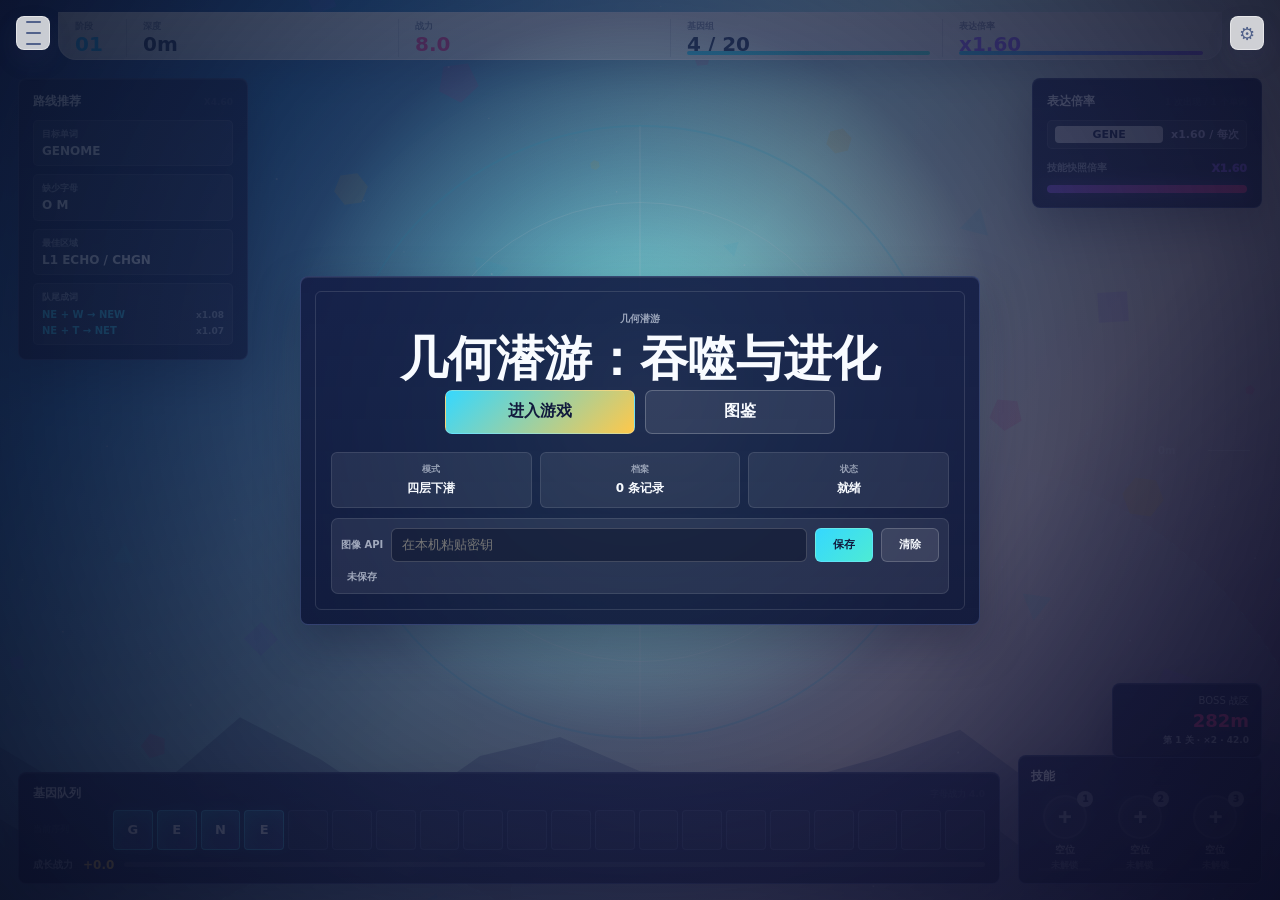
<file: index.html>
<!doctype html>
<html lang="zh-CN">
<head>
  <meta charset="utf-8">
  <meta name="viewport" content="width=device-width, initial-scale=1">
  <title>几何潜游：吞噬与进化</title>
  <link rel="stylesheet" href="styles.css?v=20260726-5">
</head>
<body>
  <main class="game-shell">
    <canvas id="gameCanvas" aria-label="Geometric Dive game canvas"></canvas>

    <button class="hud corner-button menu-button" type="button" aria-label="Menu">
      <span></span><span></span><span></span>
    </button>
    <button class="hud corner-button settings-button" type="button" aria-label="Settings" title="Settings">⚙</button>

    <section class="start-screen show" id="startScreen" aria-label="Start menu">
      <div class="start-card">
        <small data-i18n="brandShort" data-i18n-en="Geometric Dive">几何潜游</small>
        <h1 data-i18n="gameTitle" data-i18n-en="Geometric Dive: Consume & Evolve">几何潜游：吞噬与进化</h1>
        <div class="start-actions" aria-label="Main actions">
          <button class="start-action primary" id="enterGameButton" type="button" data-i18n="enterGame" data-i18n-en="Enter Game">Enter Game</button>
          <button class="start-action secondary" id="openGalleryButton" type="button" data-i18n="gallery" data-i18n-en="Gallery">Gallery</button>
        </div>
        <div class="start-readout" aria-label="Run frame">
          <span><b data-i18n="mode" data-i18n-en="Mode">Mode</b><strong data-i18n="fourGates" data-i18n-en="Four Gates">Four Gates</strong></span>
          <span><b data-i18n="archive" data-i18n-en="Archive">Archive</b><strong id="galleryCount">0 Records</strong></span>
          <span><b data-i18n="status" data-i18n-en="Status">Status</b><strong data-i18n="ready" data-i18n-en="Ready">Ready</strong></span>
        </div>
        <div class="image-key-panel" aria-label="Image API settings">
          <label for="imageKeyInput" data-i18n="imageApi" data-i18n-en="Image API">图像 API</label>
          <input id="imageKeyInput" type="password" autocomplete="off" placeholder="Paste key locally">
          <button id="saveImageKeyButton" type="button" data-i18n="save" data-i18n-en="Save">保存</button>
          <button id="clearImageKeyButton" type="button" data-i18n="clear" data-i18n-en="Clear">清除</button>
          <span id="imageKeyStatus" data-i18n="notSaved" data-i18n-en="not saved">未保存</span>
        </div>
      </div>
    </section>

    <section class="hud hud-top" aria-label="Run status">
      <div class="stage-badge">
        <span data-i18n="stage" data-i18n-en="Stage">Stage</span>
        <strong id="stageValue">01</strong>
      </div>
      <div class="metric metric-depth">
        <span data-i18n="depth" data-i18n-en="Depth">Depth</span>
        <strong id="depthValue">0m</strong>
      </div>
      <div class="metric metric-power">
        <span data-i18n="power" data-i18n-en="Power">Power</span>
        <strong id="combatValue">1.0</strong>
      </div>
      <div class="metric metric-genome">
        <span data-i18n="genome" data-i18n-en="Genome">Genome</span>
        <strong id="capacityValue">0 / 20</strong>
      </div>
      <div class="metric metric-expression accent">
        <span data-i18n="expression" data-i18n-en="Expression">Expression</span>
        <strong id="multiplierValue">x1.00</strong>
      </div>
    </section>

    <section class="hud word-panel" aria-label="Expression panel">
      <div class="panel-title">
        <span data-i18n="expression" data-i18n-en="Expression">Expression</span>
        <small id="wordSummary">none yet</small>
      </div>
      <div id="wordList" class="word-list"></div>
      <div class="expression-footer">
        <span data-i18n="skillSnapshotMultiplier" data-i18n-en="Skill snapshot multiplier">技能快照倍率</span>
        <strong id="settledMultiplier">x1.00</strong>
        <i></i>
      </div>
    </section>

    <section class="hud recommendation-panel" aria-label="Recommendation panel">
      <div class="panel-title">
        <span data-i18n="recommendation" data-i18n-en="Recommendation">Recommendation</span>
        <small id="recommendationSummary">route hint</small>
      </div>
      <div class="recommendation-list">
        <div><span data-i18n="targetWord" data-i18n-en="Target word">Target word</span><strong id="targetWord">none</strong></div>
        <div><span data-i18n="missingLetters" data-i18n-en="Missing letters">Missing letters</span><strong id="missingLetters">-</strong></div>
        <div><span data-i18n="bestRegion" data-i18n-en="Best region">Best region</span><strong id="bestRegion">scan nearby zones</strong></div>
        <div class="tail-row">
          <span data-i18n="tailWords" data-i18n-en="Tail completions">队尾成词</span>
          <ul id="tailSuggestions" class="tail-suggestions" aria-live="polite">
            <li class="tail-empty" data-i18n="noTailWords" data-i18n-en="No tail completions">暂无可成词</li>
          </ul>
        </div>
      </div>
    </section>

    <section class="hud genome-panel" aria-label="Genome queue">
      <div class="panel-title genome-title">
        <span data-i18n="genomeQueue" data-i18n-en="Genome Queue">Genome Queue</span>
        <small id="letterHint">scan, choose, descend</small>
      </div>
      <div class="queue-row">
        <span class="queue-label" data-i18n="incoming" data-i18n-en="Incoming">Incoming</span>
        <div id="genomeSlots" class="genome-slots"></div>
      </div>
      <div class="queue-outgoing" id="outgoingRow" hidden aria-live="polite">
        <span class="queue-label" data-i18n="outgoing" data-i18n-en="Next displaced">满队列挤出</span>
        <strong id="outgoingLetters">-</strong>
        <small id="outgoingHint" data-i18n="outgoingHint" data-i18n-en="The next letter starts removing unlocked factors from the left.">下一字母进入时，从左侧未锁定字母开始挤出</small>
      </div>
      <div class="growth-readout"><span data-i18n="growthPower" data-i18n-en="Growth power">Growth power</span><strong id="growthValue">+0.0</strong><i><b id="growthMeter"></b></i></div>
    </section>

    <section class="hud ability-panel" aria-label="Abilities">
      <div class="panel-title ability-title"><span data-i18n="skills" data-i18n-en="Skills">Skills</span></div>
      <button class="ability empty" id="skillSlot1" type="button" data-slot="0">
        <span class="slot-key">1</span><span class="icon">+</span>
        <span class="label">Empty</span>
        <span class="cooldown">locked</span>
        <span class="meter"><i></i></span>
      </button>
      <button class="ability empty" id="skillSlot2" type="button" data-slot="1">
        <span class="slot-key">2</span><span class="icon">+</span>
        <span class="label">Empty</span>
        <span class="cooldown">locked</span>
        <span class="meter"><i></i></span>
      </button>
      <button class="ability empty" id="skillSlot3" type="button" data-slot="2">
        <span class="slot-key">3</span><span class="icon">+</span>
        <span class="label">Empty</span>
        <span class="cooldown">locked</span>
        <span class="meter"><i></i></span>
      </button>
    </section>

    <section class="hud boss-panel" id="bossPanel" aria-label="Boss alert">
      <span data-i18n="bossCurrent" data-i18n-en="Boss Current">Boss Current</span>
      <strong id="bossStatus">300m</strong>
      <small id="bossRequirement">第 1 关 · ×2 · 42</small>
    </section>

    <section class="toast-stack" id="toastStack" aria-live="polite"></section>
    <div class="power-surge" id="powerSurge" aria-live="polite"><strong id="powerSurgeDelta"></strong><span id="powerSurgeTotal"></span></div>

    <section class="evolution-modal" id="evolutionModal" aria-label="Evolution result" aria-hidden="true">
      <div class="evolution-card">
        <small data-i18n="evolutionCurrent" data-i18n-en="Evolution Result">Evolution Result</small>
        <h1 id="evolutionTitle" data-i18n="genomeExpandedDefault" data-i18n-en="Genome Expanded">Genome Expanded</h1>
        <p id="evolutionBody" data-i18n="newLettersEntered" data-i18n-en="New letters entered the current genome.">New letters entered the current genome.</p>
        <div class="reward-row" id="rewardRow"></div>
        <section class="skill-backpack" id="skillBackpack" aria-label="Skill backpack" aria-hidden="true">
          <header><strong data-i18n="skillBackpack" data-i18n-en="Skill Backpack">Skill Backpack</strong><span data-i18n="selectThree" data-i18n-en="Select up to three skills">Select up to three skills</span></header>
          <div class="equipped-slots" id="equippedSlots"></div>
          <div class="skill-synergies" id="skillSynergies" aria-live="polite"></div>
          <section class="skill-effect-summary" id="skillEffectSummary" aria-live="polite" aria-hidden="true">
            <div class="skill-effect-header"><strong id="skillEffectTitle">Current effects</strong><span id="skillEffectCount"></span></div>
            <div class="skill-effect-list" id="skillEffectList"></div>
          </section>
          <div class="skill-inventory" id="skillInventory"></div>
        </section>
        <div class="clear-image-panel" id="clearImagePanel" aria-live="polite">
          <div class="clear-image-preview" id="clearImagePreview"></div>
          <div class="clear-image-copy">
            <strong id="clearImageStatus" data-i18n="finalImageIdle" data-i18n-en="Final image idle">Final image idle</strong>
            <span id="clearImageDetail" data-i18n="waitingForClearData" data-i18n-en="Waiting for clear data.">Waiting for clear data.</span>
          </div>
        </div>
        <button id="continueButton" type="button" data-i18n="diveOn" data-i18n-en="Dive On">Dive On</button>
      </div>
    </section>

    <section class="gallery-modal" id="galleryModal" aria-label="Run gallery" aria-hidden="true">
      <div class="gallery-card">
        <header class="gallery-header">
          <div>
            <small data-i18n="runArchive" data-i18n-en="Run Archive">Run Archive</small>
            <h2 data-i18n="galleryTitle" data-i18n-en="Gallery">Gallery</h2>
          </div>
          <button class="gallery-close" id="closeGalleryButton" type="button" aria-label="Close gallery">x</button>
        </header>
        <div class="gallery-grid" id="galleryGrid"></div>
      </div>
    </section>

    <section class="settings-modal" id="settingsModal" aria-label="Settings" aria-hidden="true">
      <div class="settings-card">
        <header class="settings-header">
          <div><small data-i18n="brandShort" data-i18n-en="Geometric Dive">几何潜游</small><h2 data-i18n="settings" data-i18n-en="Settings">Settings</h2><p data-i18n="settingsSub" data-i18n-en="Changes apply immediately">Changes apply immediately</p></div>
          <button class="settings-close" id="closeSettingsButton" type="button" aria-label="Close">×</button>
        </header>
        <div class="settings-layout">
          <section class="settings-group"><h3 data-i18n="language" data-i18n-en="Language">Language</h3>
            <label class="setting-row"><span data-i18n="language" data-i18n-en="Language">Language</span><select id="languageSetting"><option value="zh-CN">简体中文</option><option value="en">English</option></select></label>
          </section>
          <section class="settings-group"><h3 data-i18n="audio" data-i18n-en="Audio">Audio</h3>
            <label class="setting-row range-row"><span data-i18n="masterVolume" data-i18n-en="Master volume">Master volume</span><input id="masterVolume" type="range" min="0" max="1" step="0.01"><output></output></label>
            <label class="setting-row range-row"><span data-i18n="musicVolume" data-i18n-en="Music volume">Music volume</span><input id="musicVolume" type="range" min="0" max="1" step="0.01"><output></output></label>
            <label class="setting-row range-row"><span data-i18n="sfxVolume" data-i18n-en="Sound effects">Sound effects</span><input id="sfxVolume" type="range" min="0" max="1" step="0.01"><output></output></label>
            <label class="setting-row toggle-row"><span data-i18n="mute" data-i18n-en="Mute all">Mute all</span><input id="muteSetting" type="checkbox"><i></i></label>
            <label class="setting-row toggle-row"><span data-i18n="muteBackground" data-i18n-en="Mute when unfocused">Mute when unfocused</span><input id="backgroundMuteSetting" type="checkbox"><i></i></label>
          </section>
          <section class="settings-group"><h3 data-i18n="visuals" data-i18n-en="Visuals & accessibility">Visuals & accessibility</h3>
            <label class="setting-row"><span data-i18n="screenShake" data-i18n-en="Screen shake">Screen shake</span><select id="shakeSetting"><option value="off" data-i18n="off" data-i18n-en="Off">Off</option><option value="low" data-i18n="low" data-i18n-en="Low">Low</option><option value="standard" data-i18n="standard" data-i18n-en="Standard">Standard</option></select></label>
            <label class="setting-row"><span data-i18n="flash" data-i18n-en="Flash intensity">Flash intensity</span><select id="flashSetting"><option value="off" data-i18n="off" data-i18n-en="Off">Off</option><option value="soft" data-i18n="soft" data-i18n-en="Soft">Soft</option><option value="standard" data-i18n="standard" data-i18n-en="Standard">Standard</option></select></label>
            <label class="setting-row"><span data-i18n="combatText" data-i18n-en="Combat text">Combat text</span><select id="combatTextSetting"><option value="full" data-i18n="full" data-i18n-en="Full">Full</option><option value="compact" data-i18n="compact" data-i18n-en="Compact">Compact</option><option value="off" data-i18n="off" data-i18n-en="Off">Off</option></select></label>
            <label class="setting-row"><span data-i18n="quality" data-i18n-en="Graphics quality">Graphics quality</span><select id="qualitySetting"><option value="performance" data-i18n="performance" data-i18n-en="Performance">Performance</option><option value="standard" data-i18n="standard" data-i18n-en="Standard">Standard</option><option value="high" data-i18n="high" data-i18n-en="High">High</option></select></label>
          </section>
          <section class="settings-group"><h3 data-i18n="controls" data-i18n-en="Controls">Controls</h3><div class="control-grid"><span><kbd>WASD</kbd><b data-i18n="move" data-i18n-en="Move">Move</b></span><span><kbd>Mouse</kbd><b data-i18n="aim" data-i18n-en="Aim">Aim</b></span><span><kbd>1 2 3</kbd><b data-i18n="useSkills" data-i18n-en="Use skills">Use skills</b></span><span><kbd>Esc</kbd><b data-i18n="openSettings" data-i18n-en="Open settings">Open settings</b></span></div></section>
        </div>
        <footer class="settings-footer"><button id="fullscreenButton" type="button" data-i18n="enterFullscreen" data-i18n-en="Enter fullscreen">Enter fullscreen</button><a class="tuning-link" href="tuning.html" target="_blank" data-i18n="balanceLab" data-i18n-en="Open balance lab">打开数值调试</a><button id="resetSettingsButton" type="button" data-i18n="reset" data-i18n-en="Reset defaults">恢复默认设置</button></footer>
      </div>
    </section>
  </main>

  <script src="src/core/config.js?v=20260726-3"></script>
  <script src="src/core/utils.js?v=20260726-3"></script>
  <script src="src/systems/settings.js?v=20260726-3"></script>
  <script src="src/systems/i18n.js?v=20260726-3"></script>
  <script src="src/systems/audio.js?v=20260726-3"></script>
  <script src="src/data/common-words.js?v=20260726-3"></script>
  <script src="src/data/skill-word-map.js?v=20260726-3"></script>
  <script src="src/data/skill-effect-traits.js?v=20260726-5"></script>
  <script src="src/core/state.js?v=20260726-5"></script>
  <script src="src/systems/words.js?v=20260726-5"></script>
  <script src="src/systems/input.js?v=20260726-3"></script>
  <script src="src/systems/map.js?v=20260726-3"></script>
  <script src="src/systems/recommendations.js?v=20260726-3"></script>
  <script src="src/systems/enemies.js?v=20260726-5"></script>
  <script src="src/systems/genome.js?v=20260726-3"></script>
  <script src="src/systems/combat.js?v=20260726-5"></script>
  <script src="src/systems/images.js?v=20260726-3"></script>
  <script src="src/skills/scan.js?v=20260726-5"></script>
  <script src="src/skills/dash.js?v=20260726-5"></script>
  <script src="src/skills/shot.js?v=20260726-5"></script>
  <script src="src/skills/nova.js?v=20260726-5"></script>
  <script src="src/skills/guard.js?v=20260726-5"></script>
  <script src="src/skills/freeze.js?v=20260726-5"></script>
  <script src="src/skills/growth.js?v=20260726-5"></script>
  <script src="src/skills/splice.js?v=20260726-5"></script>
  <script src="src/skills/echo.js?v=20260726-5"></script>
  <script src="src/skills/corrode.js?v=20260726-5"></script>
  <script src="src/systems/skills.js?v=20260726-5"></script>
  <script src="src/systems/skill-effects.js?v=20260726-6"></script>
  <script src="src/skills/effects-wave1.js?v=20260726-5"></script>
  <script src="src/skills/effects-wave2.js?v=20260726-5"></script>
  <script src="src/skills/effects-wave3.js?v=20260726-6"></script>
  <script src="src/skills/effects-wave4.js?v=20260726-6"></script>
  <script src="src/ui/hud.js?v=20260726-5"></script>
  <script src="src/systems/render.js?v=20260726-5"></script>
  <script src="src/game.js?v=20260726-3"></script>
</body>
</html>
</file>
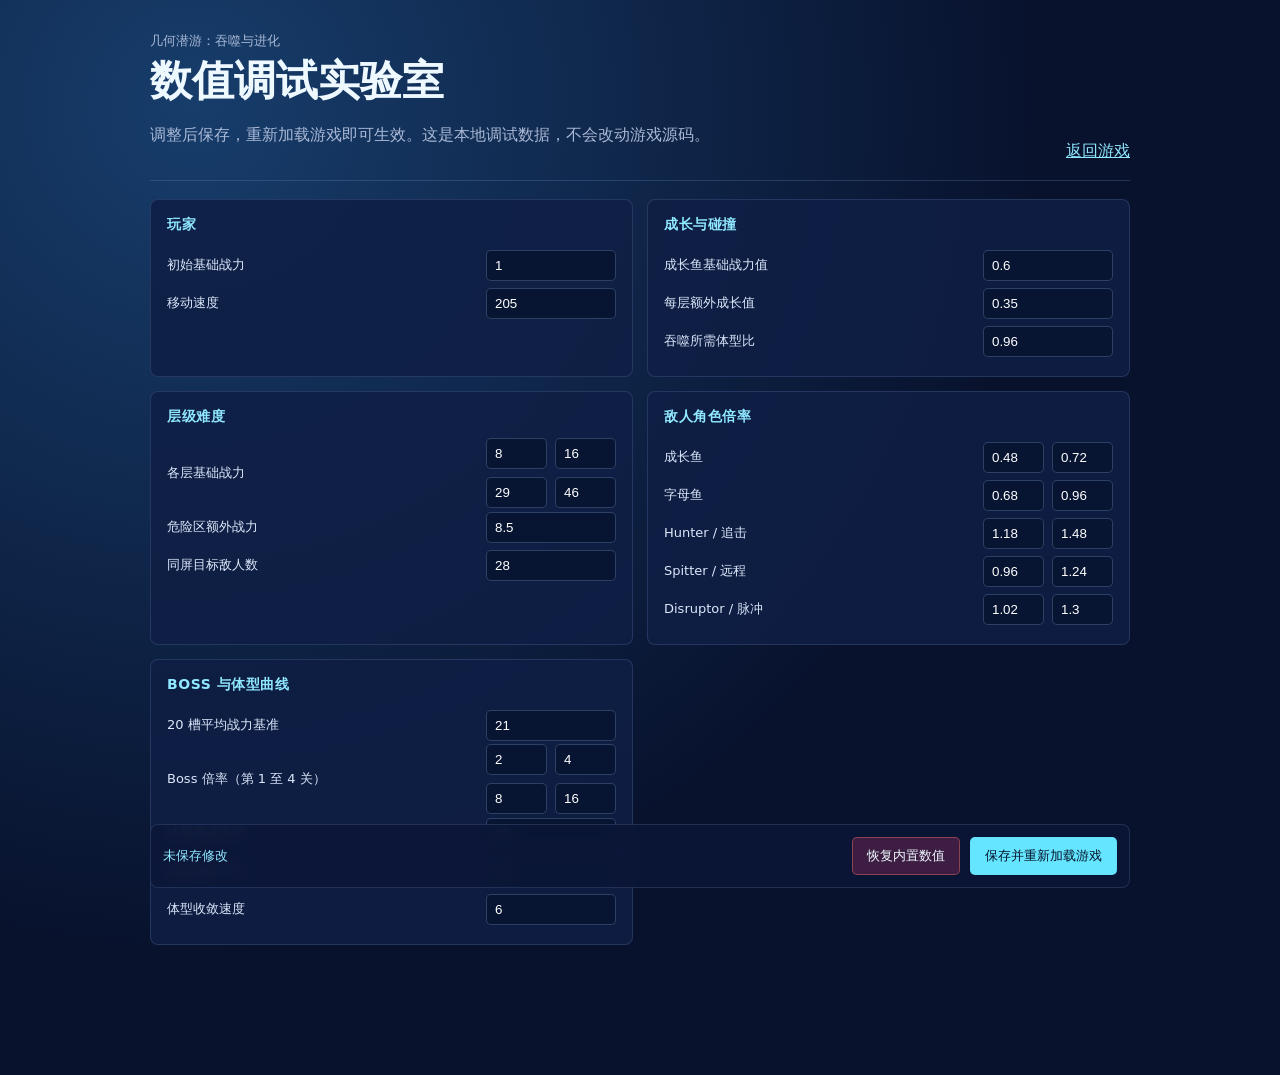
<file: tuning.html>
<!doctype html>
<html lang="zh-CN">
<head>
  <meta charset="utf-8">
  <meta name="viewport" content="width=device-width, initial-scale=1">
  <title>数值调试实验室 | 几何潜游</title>
  <style>
    :root{font-family:ui-sans-serif,system-ui,sans-serif;color:#edf8ff;background:#08122d}
    *{box-sizing:border-box}
    body{margin:0;background:radial-gradient(circle at 15% 10%,#173d6b,#08122d 58%);min-height:100vh}
    main{width:min(980px,calc(100% - 28px));margin:0 auto;padding:30px 0 48px}
    header{display:flex;justify-content:space-between;align-items:end;gap:18px;border-bottom:1px solid #6d8ec044;padding-bottom:18px;margin-bottom:18px}
    h1{margin:3px 0;font-size:clamp(26px,5vw,42px)}
    h2{font-size:14px;color:#8fe8ff;margin:0 0 12px;text-transform:uppercase;letter-spacing:.04em}
    p,small{color:#a9b8d5}
    .grid{display:grid;grid-template-columns:repeat(2,minmax(0,1fr));gap:14px}
    .card{background:#101e45dd;border:1px solid #8cb3ee2b;border-radius:8px;padding:16px}
    .row{display:grid;grid-template-columns:1fr 130px;align-items:center;gap:12px;min-height:38px}
    .row label{color:#dce7fa;font-size:13px}
    .row input{width:100%;border:1px solid #8fb7ed44;border-radius:5px;padding:7px 8px;color:#fff;background:#081532}
    .range-pair{display:grid;grid-template-columns:1fr 1fr;gap:8px}
    .actions{position:sticky;bottom:12px;display:flex;gap:10px;justify-content:flex-end;margin-top:18px;padding:12px;border:1px solid #8cb3ee2b;border-radius:8px;background:#0b1738e8;backdrop-filter:blur(8px)}
    button{border:1px solid #69d9f955;border-radius:5px;padding:9px 14px;color:#edf8ff;background:#173966;cursor:pointer}
    button.primary{color:#06152b;background:#65e5ff}
    button.danger{border-color:#ff786866;background:#3d1e42}
    #status{margin-right:auto;align-self:center;color:#8fe8ff;font-size:13px}
    @media(max-width:680px){.grid{grid-template-columns:1fr}.row{grid-template-columns:1fr 112px}}
  </style>
</head>
<body>
  <main>
    <header>
      <div>
        <small>几何潜游：吞噬与进化</small>
        <h1>数值调试实验室</h1>
        <p>调整后保存，重新加载游戏即可生效。这是本地调试数据，不会改动游戏源码。</p>
      </div>
      <a href="index.html" style="color:#8fe8ff">返回游戏</a>
    </header>
    <div class="grid">
      <section class="card">
        <h2>玩家</h2>
        <div class="row"><label for="playerBasePower">初始基础战力</label><input id="playerBasePower" type="number" step="0.1"></div>
        <div class="row"><label for="moveSpeed">移动速度</label><input id="moveSpeed" type="number" step="1"></div>
      </section>
      <section class="card">
        <h2>成长与碰撞</h2>
        <div class="row"><label for="fishBase">成长鱼基础战力值</label><input id="fishBase" type="number" step="0.1"></div>
        <div class="row"><label for="fishPerLayer">每层额外成长值</label><input id="fishPerLayer" type="number" step="0.1"></div>
        <div class="row"><label for="consumeSizeRatio">吞噬所需体型比</label><input id="consumeSizeRatio" type="number" min="0.7" max="1.2" step="0.01"></div>
      </section>
      <section class="card">
        <h2>层级难度</h2>
        <div class="row"><label>各层基础战力</label><div class="range-pair"><input id="layer0" type="number" step="0.5"><input id="layer1" type="number" step="0.5"><input id="layer2" type="number" step="0.5"><input id="layer3" type="number" step="0.5"></div></div>
        <div class="row"><label for="dangerPower">危险区额外战力</label><input id="dangerPower" type="number" step="0.5"></div>
        <div class="row"><label for="targetCount">同屏目标敌人数</label><input id="targetCount" type="number" step="1"></div>
      </section>
      <section class="card">
        <h2>敌人角色倍率</h2>
        <div class="row"><label>成长鱼</label><div class="range-pair"><input id="growth0" type="number" step="0.01"><input id="growth1" type="number" step="0.01"></div></div>
        <div class="row"><label>字母鱼</label><div class="range-pair"><input id="letter0" type="number" step="0.01"><input id="letter1" type="number" step="0.01"></div></div>
        <div class="row"><label>Hunter / 追击</label><div class="range-pair"><input id="hunter0" type="number" step="0.01"><input id="hunter1" type="number" step="0.01"></div></div>
        <div class="row"><label>Spitter / 远程</label><div class="range-pair"><input id="spitter0" type="number" step="0.01"><input id="spitter1" type="number" step="0.01"></div></div>
        <div class="row"><label>Disruptor / 脉冲</label><div class="range-pair"><input id="disruptor0" type="number" step="0.01"><input id="disruptor1" type="number" step="0.01"></div></div>
      </section>
      <section class="card">
        <h2>Boss 与体型曲线</h2>
        <div class="row"><label for="bossReferencePower">20 槽平均战力基准</label><input id="bossReferencePower" type="number" min="0.1" step="0.1"></div>
        <div class="row"><label>Boss 倍率（第 1 至 4 关）</label><div class="range-pair"><input id="bossMult0" type="number" min="0.1" step="0.1"><input id="bossMult1" type="number" min="0.1" step="0.1"><input id="bossMult2" type="number" min="0.1" step="0.1"><input id="bossMult3" type="number" min="0.1" step="0.1"></div></div>
        <div class="row"><label for="radiusBase">体型基准半径</label><input id="radiusBase" type="number" min="0" step="0.1"></div>
        <div class="row"><label for="radiusMaxBonus">最大额外半径</label><input id="radiusMaxBonus" type="number" min="1" step="0.5"></div>
        <div class="row"><label for="radiusLogScale">体型收敛速度</label><input id="radiusLogScale" type="number" min="0.1" step="0.1"></div>
      </section>
    </div>
    <div class="actions">
      <span id="status">未保存修改</span>
      <button id="reset" class="danger">恢复内置数值</button>
      <button id="save" class="primary">保存并重新加载游戏</button>
    </div>
  </main>
  <script src="src/core/config.js"></script>
  <script>
    (function () {
      var cfg = window.GameConfig;
      var key = 'geometric-dive-balance-v1';
      var roleIds = ['growth', 'letter', 'hunter', 'spitter', 'disruptor'];
      function val(id, value) { document.getElementById(id).value = value; }
      function n(id) { return Number(document.getElementById(id).value); }
      function load() {
        val('playerBasePower', cfg.player.basePower);
        val('moveSpeed', cfg.player.moveSpeed);
        val('fishBase', cfg.growth.fishBase);
        val('fishPerLayer', cfg.growth.fishPerLayer);
        val('consumeSizeRatio', cfg.combat.consumeSizeRatio);
        val('radiusBase', cfg.combat.radiusBase);
        val('radiusMaxBonus', cfg.combat.radiusMaxBonus);
        val('radiusLogScale', cfg.combat.radiusLogScale);
        val('bossReferencePower', cfg.boss.referencePower);
        cfg.boss.powerMultipliers.forEach(function (value, index) { val('bossMult' + index, value); });
        val('dangerPower', cfg.enemies.dangerPower);
        val('targetCount', cfg.enemies.targetCount);
        cfg.enemies.layerPower.forEach(function (value, index) { val('layer' + index, value); });
        roleIds.forEach(function (role) {
          val(role + '0', cfg.enemies.rolePower[role][0]);
          val(role + '1', cfg.enemies.rolePower[role][1]);
        });
      }
      document.getElementById('save').onclick = function () {
        var out = {
          player: { basePower: n('playerBasePower'), moveSpeed: n('moveSpeed') },
          growth: { fishBase: n('fishBase'), fishPerLayer: n('fishPerLayer') },
          combat: {
            consumeSizeRatio: n('consumeSizeRatio'),
            radiusBase: n('radiusBase'),
            radiusMaxBonus: n('radiusMaxBonus'),
            radiusLogScale: n('radiusLogScale')
          },
          boss: {
            referencePower: n('bossReferencePower'),
            powerMultipliers: [0, 1, 2, 3].map(function (index) { return n('bossMult' + index); })
          },
          enemies: {
            dangerPower: n('dangerPower'),
            targetCount: n('targetCount'),
            layerPower: [0, 1, 2, 3].map(function (index) { return n('layer' + index); }),
            rolePower: {}
          }
        };
        roleIds.forEach(function (role) { out.enemies.rolePower[role] = [n(role + '0'), n(role + '1')]; });
        localStorage.setItem(key, JSON.stringify(out));
        document.getElementById('status').textContent = '已保存，正在返回游戏…';
        setTimeout(function () { location.href = 'index.html?balance=' + Date.now(); }, 180);
      };
      document.getElementById('reset').onclick = function () {
        localStorage.removeItem(key);
        location.reload();
      };
      load();
    })();
  </script>
</body>
</html>
</file>
<file: styles.css>
:root {
  --ink: #f8fbff;
  --navy: #111a3d;
  --panel: rgba(15, 24, 55, 0.88);
  --panel-soft: rgba(22, 36, 75, 0.72);
  --cream: rgba(255, 250, 236, 0.9);
  --line: rgba(255, 255, 255, 0.22);
  --muted: rgba(237, 244, 255, 0.66);
  --cyan: #35d8ff;
  --teal: #4debd4;
  --pink: #ff3e8d;
  --purple: #9a62ff;
  --gold: #ffc84a;
  --orange: #ff8a38;
  --danger: #ff315e;
  --shadow: rgba(11, 15, 42, 0.34);
}

* { box-sizing: border-box; }

html,
body {
  width: 100%;
  height: 100%;
  margin: 0;
  overflow: hidden;
  background: #111a3d;
  color: var(--ink);
  font-family: Inter, ui-sans-serif, system-ui, -apple-system, BlinkMacSystemFont, "Segoe UI", sans-serif;
}

button { font: inherit; }

.game-shell {
  position: relative;
  width: 100vw;
  height: 100vh;
  min-width: 320px;
  min-height: 560px;
  background: #111a3d;
}

#gameCanvas {
  position: absolute;
  inset: 0;
  width: 100%;
  height: 100%;
  display: block;
  cursor: crosshair;
}

.hud {
  position: absolute;
  z-index: 4;
  color: var(--ink);
  user-select: none;
  pointer-events: none;
}

.corner-button {
  top: 16px;
  z-index: 13;
  display: grid;
  place-items: center;
  width: 34px;
  height: 34px;
  border: 1px solid rgba(255, 255, 255, 0.48);
  border-radius: 8px;
  color: #52628b;
  background: rgba(255, 255, 255, 0.78);
  box-shadow: 0 10px 22px rgba(48, 58, 95, 0.18);
  pointer-events: auto;
}

.menu-button { left: 16px; gap: 3px; }
.menu-button span {
  display: block;
  width: 15px;
  height: 2px;
  border-radius: 999px;
  background: #52628b;
}
.settings-button { right: 16px; font-size: 18px; font-weight: 700; }
.settings-button:hover { color: var(--cyan); border-color: rgba(53, 216, 255, 0.58); transform: rotate(22deg); }

.hud-top {
  top: 12px;
  left: 58px;
  right: 58px;
  height: 48px;
  display: grid;
  grid-template-columns: 62px repeat(4, minmax(112px, 1fr));
  gap: 6px;
  padding: 6px;
  border-radius: 0 0 18px 18px;
  color: #24304e;
  background: linear-gradient(180deg, rgba(255, 253, 242, 0.96), rgba(238, 241, 238, 0.88));
  border: 1px solid rgba(255, 255, 255, 0.9);
  box-shadow: 0 14px 30px rgba(39, 50, 91, 0.2);
}

.stage-badge,
.metric {
  position: relative;
  min-width: 0;
  display: grid;
  align-content: center;
  padding: 3px 10px;
  border-right: 1px solid rgba(74, 88, 120, 0.16);
}

.metric:last-child { border-right: 0; }

.stage-badge span,
.metric span,
.panel-title small,
.evolution-card small,
.queue-label,
.cooldown {
  display: block;
  color: rgba(60, 73, 105, 0.58);
  font-size: 9px;
  line-height: 1.1;
  font-weight: 850;
  text-transform: uppercase;
}

.stage-badge strong,
.metric strong {
  display: block;
  margin-top: 2px;
  color: #25304f;
  font-size: 20px;
  line-height: 1;
  font-weight: 900;
  letter-spacing: 0;
}

.stage-badge strong { color: #19b7f1; }
.metric-power strong { color: var(--pink); }
.metric-expression strong { color: var(--purple); }
.metric-genome::after,
.metric-expression::after {
  content: "";
  position: absolute;
  left: 10px;
  right: 12px;
  bottom: 2px;
  height: 4px;
  border-radius: 999px;
  background: linear-gradient(90deg, var(--cyan), var(--purple));
}
.metric-genome::after { background: linear-gradient(90deg, var(--cyan), var(--teal)); }

.word-panel,
.recommendation-panel,
.genome-panel,
.ability-panel,
.boss-panel,
.toast,
.evolution-card,
.start-card,
.gallery-card {
  background: linear-gradient(180deg, rgba(20, 30, 70, 0.92), rgba(13, 22, 56, 0.88));
  border: 1px solid rgba(156, 184, 255, 0.22);
  box-shadow: 0 18px 44px var(--shadow), inset 0 1px 0 rgba(255, 255, 255, 0.08);
  backdrop-filter: blur(16px);
}

.panel-title {
  display: flex;
  align-items: baseline;
  justify-content: space-between;
  gap: 12px;
  margin-bottom: 10px;
}

.panel-title span {
  color: #f8fbff;
  font-size: 12px;
  font-weight: 900;
  text-transform: uppercase;
}

.word-panel {
  top: 78px;
  right: 18px;
  width: min(230px, calc(100vw - 36px));
  max-height: 42vh;
  padding: 14px;
  border-radius: 8px;
  overflow: hidden;
}

.recommendation-panel {
  top: 78px;
  left: 18px;
  width: min(230px, calc(100vw - 36px));
  max-height: calc(100vh - 94px);
  padding: 14px;
  border-radius: 8px;
  overflow-y: auto;
  pointer-events: auto;
  scrollbar-width: thin;
}

.word-list {
  display: grid;
  gap: 7px;
  max-height: calc(42vh - 92px);
  overflow-x: hidden;
  overflow-y: auto;
  scrollbar-width: thin;
}

.recommendation-list {
  display: grid;
  gap: 8px;
}

.recommendation-list div {
  display: grid;
  gap: 3px;
  min-width: 0;
  padding: 7px 8px;
  border-radius: 5px;
  background: rgba(255, 255, 255, 0.075);
  border: 1px solid rgba(255, 255, 255, 0.1);
}

.recommendation-list span {
  color: rgba(237, 244, 255, 0.58);
  font-size: 9px;
  font-weight: 850;
  text-transform: uppercase;
}

.recommendation-list strong {
  min-width: 0;
  overflow: hidden;
  text-overflow: ellipsis;
  color: #f8fbff;
  font-size: 12px;
  font-weight: 900;
  line-height: 1.2;
  white-space: nowrap;
}

.tail-row {
  grid-column: 1 / -1;
}

.tail-suggestions {
  display: grid;
  gap: 4px;
  min-width: 0;
  margin: 2px 0 0;
  padding: 0;
  list-style: none;
}

.tail-suggestion {
  display: grid;
  grid-template-columns: minmax(0, 1fr) auto;
  align-items: center;
  gap: 6px;
  min-width: 0;
}

.tail-suggestion strong {
  color: var(--cyan);
  font-size: 10px;
  text-overflow: ellipsis;
}

.tail-suggestion small,
.tail-empty {
  color: rgba(237, 244, 255, 0.58);
  font-size: 9px;
  font-weight: 800;
  white-space: nowrap;
}

.tail-empty { display: block; }

.word-chip {
  display: grid;
  grid-template-columns: 1fr auto;
  align-items: center;
  gap: 8px;
  min-height: 26px;
  max-width: 100%;
  padding: 5px 7px;
  border-radius: 5px;
  color: var(--ink);
  background: rgba(255, 255, 255, 0.08);
  border: 1px solid rgba(255, 255, 255, 0.13);
  font-size: 11px;
  font-weight: 850;
  white-space: nowrap;
}

.word-chip span:first-child {
  display: inline-grid;
  grid-auto-flow: column;
  align-items: center;
  place-items: center;
  min-width: 26px;
  padding: 2px 5px;
  border-radius: 4px;
  color: #1b244a;
  background: rgba(255, 255, 255, 0.82);
  text-transform: uppercase;
}

.word-chip .count {
  margin-left: 4px;
  color: #53618a;
  font-size: 9px;
  font-weight: 950;
}

.word-chip .pending-count {
  margin-left: 3px;
  color: #8c3fc7;
  font-size: 8px;
  font-weight: 950;
}

.word-chip.skill { border-color: rgba(53, 216, 255, 0.48); }
.word-chip.visual { border-color: rgba(255, 200, 74, 0.5); }
.word-chip.pending { border-style: dashed; opacity: 0.82; }
.word-chip .mult { color: #dcd6ff; font-weight: 900; }

.expression-footer {
  display: grid;
  grid-template-columns: minmax(0, 1fr) auto;
  align-items: center;
  gap: 4px 8px;
  margin-top: 12px;
  color: var(--muted);
  font-size: 10px;
  font-weight: 850;
  text-transform: uppercase;
}
.expression-footer strong { color: var(--purple); font-size: 11px; font-weight: 950; }
.expression-footer i {
  grid-column: 1 / -1;
  display: block;
  height: 8px;
  margin-top: 6px;
  border-radius: 999px;
  background: linear-gradient(90deg, var(--purple), var(--pink));
  box-shadow: 0 0 16px rgba(154, 98, 255, 0.5);
}

.genome-panel {
  left: 18px;
  right: 280px;
  bottom: 16px;
  min-height: 112px;
  padding: 12px 14px 10px;
  border-radius: 8px;
}

.genome-title { margin-bottom: 8px; }
.queue-row {
  display: grid;
  grid-template-columns: 72px 1fr;
  align-items: center;
  gap: 8px;
  margin-bottom: 6px;
}

.queue-outgoing {
  display: grid;
  grid-template-columns: 72px minmax(0, auto);
  align-items: baseline;
  column-gap: 8px;
  row-gap: 2px;
  margin: 2px 0 7px;
  min-width: 0;
}

.queue-outgoing[hidden] { display: none; }
.queue-outgoing strong {
  min-width: 0;
  overflow: hidden;
  color: var(--pink);
  font-size: 11px;
  font-weight: 950;
  letter-spacing: 0.04em;
  text-overflow: ellipsis;
  white-space: nowrap;
}
.queue-outgoing small {
  grid-column: 2;
  color: rgba(237, 244, 255, 0.5);
  font-size: 8px;
  line-height: 1.2;
}

.genome-slots {
  display: grid;
  grid-template-columns: repeat(var(--capacity, 20), minmax(13px, 1fr));
  gap: 4px;
}

.gene-slot,
.ghost-slots span {
  display: grid;
  place-items: center;
  min-width: 0;
  aspect-ratio: 1 / 1;
  border-radius: 4px;
  color: rgba(224, 236, 255, 0.42);
  background: rgba(255, 255, 255, 0.045);
  border: 1px solid rgba(145, 170, 222, 0.2);
  font-size: 13px;
  font-weight: 900;
  line-height: 1;
}

.gene-slot.filled {
  color: #f8fbff;
  background: linear-gradient(145deg, rgba(66, 230, 255, 0.32), rgba(154, 98, 255, 0.2));
  border-color: rgba(79, 226, 255, 0.64);
  box-shadow: inset 0 0 16px rgba(53, 216, 255, 0.18), 0 0 12px rgba(53, 216, 255, 0.16);
}

.gene-slot.locked {
  color: #111a3d;
  background: linear-gradient(145deg, rgba(255, 200, 74, 0.92), rgba(77, 235, 212, 0.58));
  border-color: rgba(255, 255, 255, 0.82);
  box-shadow: inset 0 0 12px rgba(255, 255, 255, 0.34), 0 0 16px rgba(255, 200, 74, 0.38);
}

.gene-slot.new { animation: pop-in 360ms ease-out; }
.genome-panel.danger {
  border-color: rgba(255, 49, 94, 0.46);
  box-shadow: inset 0 0 24px rgba(255, 49, 94, 0.12), 0 0 18px rgba(255, 49, 94, 0.16);
  animation: genome-danger 1.1s ease-in-out infinite alternate;
}
.genome-panel.danger .growth-readout strong,
.genome-panel.danger .queue-label { color: var(--danger); }

.growth-readout {
  display: grid;
  grid-template-columns: auto auto 1fr;
  align-items: center;
  gap: 10px;
  margin-top: 8px;
  color: rgba(237, 244, 255, 0.62);
  font-size: 10px;
  font-weight: 850;
  text-transform: uppercase;
}
.growth-readout strong { color: var(--gold); font-size: 12px; }
.growth-readout i {
  height: 5px;
  border-radius: 999px;
  background: rgba(255, 255, 255, 0.1);
  overflow: hidden;
}
.growth-readout b { display: block; width: 33%; height: 100%; border-radius: inherit; background: linear-gradient(90deg, var(--danger), var(--gold), var(--teal)); transition: width 180ms ease-out; }

.ability-panel {
  right: 18px;
  bottom: 16px;
  display: grid;
  grid-template-columns: repeat(3, 1fr);
  gap: 8px;
  width: 244px;
  min-height: 112px;
  padding: 12px;
  border-radius: 8px;
  pointer-events: auto;
}
.ability-title { grid-column: 1 / -1; margin-bottom: 0; }

.ability {
  position: relative;
  display: grid;
  justify-items: center;
  align-content: start;
  gap: 4px;
  min-width: 0;
  min-height: 70px;
  padding: 2px 3px 0;
  border: 0;
  color: var(--ink);
  background: transparent;
  cursor: pointer;
}
.ability .slot-key {
  position: absolute;
  z-index: 1;
  top: -2px;
  right: 5px;
  display: grid;
  place-items: center;
  width: 16px;
  height: 16px;
  border-radius: 50%;
  color: #111a3d;
  background: rgba(248, 251, 255, 0.82);
  font-size: 9px;
  font-weight: 950;
}
.ability:disabled { cursor: default; opacity: 0.45; }
.ability.unsupported { opacity: 0.52; }
.ability.unsupported .icon { filter: saturate(0.25); box-shadow: none; }
.ability.unsupported .cooldown { color: rgba(255, 211, 111, 0.82); }
.ability .icon {
  display: grid;
  place-items: center;
  width: 44px;
  height: 44px;
  border-radius: 50%;
  color: #f8fbff;
  font-size: 18px;
  font-weight: 950;
  line-height: 1;
  border: 2px solid rgba(255, 255, 255, 0.22);
  box-shadow: inset 0 0 16px rgba(255, 255, 255, 0.12), 0 0 18px rgba(255, 255, 255, 0.12);
}
.scan-ability .icon { background: radial-gradient(circle, #35d8ff, #126bb8); }
.dash-ability .icon { background: radial-gradient(circle, #ffc84a, #a95a16); }
.shot-ability .icon { background: radial-gradient(circle, #ff3e8d, #9f1b5d); }
.nova-ability .icon { background: radial-gradient(circle, #d86cff, #65219c); }
.guard-ability .icon { background: radial-gradient(circle, #ffd36f, #a95a16); }
.freeze-ability .icon { background: radial-gradient(circle, #b9f3ff, #247da4); }
.growth-ability .icon { background: radial-gradient(circle, #b9ffca, #2f8f5c); }
.splice-ability .icon { background: radial-gradient(circle, #9cf3ff, #247aa0); }
.echo-ability .icon { background: radial-gradient(circle, #ff9bc5, #9f285f); }
.corrode-ability .icon { background: radial-gradient(circle, #d8b5ff, #65349b); }
.ability.empty .icon { background: rgba(255, 255, 255, 0.08); }
.ability.ready .icon { box-shadow: inset 0 0 18px rgba(255, 255, 255, 0.24), 0 0 18px currentColor; }
.ability .label {
  min-width: 0;
  overflow: hidden;
  text-overflow: ellipsis;
  color: #f8fbff;
  font-size: 10px;
  font-weight: 950;
  text-transform: uppercase;
}
.ability .cooldown { color: rgba(237, 244, 255, 0.58); font-size: 9px; }
.ability .meter {
  position: absolute;
  left: 7px;
  right: 7px;
  bottom: 0;
  height: 3px;
  border-radius: 999px;
  background: rgba(255, 255, 255, 0.1);
  overflow: hidden;
}
.ability .meter i {
  display: block;
  width: var(--charge, 0%);
  height: 100%;
  border-radius: inherit;
  background: linear-gradient(90deg, var(--cyan), var(--pink));
}

.boss-panel {
  right: 18px;
  bottom: 142px;
  min-width: 150px;
  padding: 10px 12px;
  border-radius: 8px;
  text-align: right;
}
.boss-panel span { display: block; color: var(--muted); font-size: 10px; text-transform: uppercase; }
.boss-panel strong { display: block; margin-top: 2px; color: var(--pink); font-size: 18px; }
.boss-panel small { display: block; margin-top: 3px; color: rgba(237, 244, 255, 0.68); font-size: 9px; font-weight: 850; }

.toast-stack {
  position: absolute;
  z-index: 7;
  left: 50%;
  top: 74px;
  display: grid;
  gap: 8px;
  width: min(360px, calc(100vw - 32px));
  transform: translateX(-50%);
  pointer-events: none;
}
.power-surge {
  position: absolute;
  z-index: 16;
  top: 68px;
  left: 35%;
  display: grid;
  justify-items: center;
  pointer-events: none;
  opacity: 0;
  transform: translate(-50%, -12px) scale(0.86);
}
.power-surge strong {
  color: var(--gold);
  font-size: 22px;
  font-weight: 950;
  text-shadow: 0 0 18px rgba(255, 211, 111, 0.82);
}
.power-surge span { color: #f8fbff; font-size: 10px; font-weight: 900; text-transform: uppercase; }
.power-surge.show { animation: power-pop 850ms ease-out both; }
.power-surge.loss strong { color: var(--danger); text-shadow: 0 0 18px rgba(255, 49, 94, 0.72); }
.power-surge.boss {
  top: 50%;
  left: 50%;
}
.power-surge.boss strong { font-size: clamp(44px, 8vw, 88px); }
.power-surge.boss span { margin-top: 5px; font-size: 15px; }
.power-surge.boss.show { animation: boss-power-surge 2.3s cubic-bezier(0.2, 0.8, 0.2, 1) both; }
.metric-power.power-bump { animation: metric-power-bump 620ms ease-out; }
.toast { padding: 10px 12px; border-radius: 8px; animation: toast-in 220ms ease-out; }
.toast strong { display: block; font-size: 13px; }
.toast span { display: block; margin-top: 2px; color: var(--muted); font-size: 12px; }

.start-screen,
.gallery-modal,
.settings-modal {
  position: absolute;
  inset: 0;
  z-index: 11;
  display: none;
  place-items: center;
  padding: 24px;
  background:
    radial-gradient(circle at 50% 42%, rgba(77, 235, 212, 0.22), rgba(17, 26, 61, 0.72) 44%, rgba(8, 12, 34, 0.92)),
    linear-gradient(135deg, rgba(53, 216, 255, 0.2), rgba(255, 62, 141, 0.16));
}
.start-screen.show,
.gallery-modal.show,
.settings-modal.show { display: grid; }

.settings-modal {
  z-index: 20;
  background: rgba(5, 9, 25, 0.82);
  backdrop-filter: blur(10px);
}
.settings-card {
  width: min(760px, calc(100vw - 32px));
  max-height: min(820px, calc(100vh - 32px));
  overflow: auto;
  padding: 22px;
  border: 1px solid rgba(126, 179, 255, 0.3);
  border-radius: 8px;
  color: #f6f9ff;
  background: linear-gradient(180deg, rgba(18, 29, 67, 0.98), rgba(9, 17, 43, 0.98));
  box-shadow: 0 24px 80px rgba(2, 6, 24, 0.6);
}
.settings-header { display: flex; align-items: flex-start; justify-content: space-between; gap: 20px; padding-bottom: 18px; border-bottom: 1px solid rgba(156, 184, 255, 0.16); }
.settings-header small { color: var(--cyan); text-transform: uppercase; }
.settings-header h2 { margin: 4px 0 3px; font-size: 28px; letter-spacing: 0; }
.settings-header p { margin: 0; color: var(--muted); font-size: 12px; }
.settings-close { width: 36px; height: 36px; padding: 0; border: 1px solid rgba(156, 184, 255, 0.25); border-radius: 6px; color: #fff; background: rgba(255,255,255,.04); font-size: 22px; cursor: pointer; }
.settings-layout { display: grid; grid-template-columns: 1fr 1fr; gap: 16px; padding: 18px 0; }
.settings-group { padding: 15px; border: 1px solid rgba(156, 184, 255, 0.15); border-radius: 6px; background: rgba(255,255,255,.025); }
.settings-group h3 { margin: 0 0 12px; color: #8fe8ff; font-size: 12px; text-transform: uppercase; letter-spacing: 0; }
.setting-row { display: grid; grid-template-columns: minmax(110px, 1fr) 138px; align-items: center; gap: 12px; min-height: 38px; color: rgba(235,242,255,.86); font-size: 13px; }
.setting-row select { width: 100%; height: 30px; padding: 0 8px; border: 1px solid rgba(143, 232, 255, .25); border-radius: 5px; color: #f5f8ff; background: #121c3f; }
.range-row { grid-template-columns: minmax(105px, 1fr) 110px 36px; }
.range-row input { width: 100%; accent-color: var(--cyan); }
.range-row output { color: var(--cyan); text-align: right; font-size: 11px; }
.toggle-row input { position: absolute; opacity: 0; pointer-events: none; }
.toggle-row i { justify-self: end; position: relative; width: 38px; height: 20px; border-radius: 10px; background: rgba(126, 143, 183, .3); cursor: pointer; }
.toggle-row i::after { content: ''; position: absolute; top: 3px; left: 3px; width: 14px; height: 14px; border-radius: 50%; background: #c8d2e9; transition: 160ms ease; }
.toggle-row input:checked + i { background: rgba(53,216,255,.48); }
.toggle-row input:checked + i::after { left: 21px; background: #fff; }
.control-grid { display: grid; grid-template-columns: 1fr 1fr; gap: 8px; }
.control-grid span { display: flex; align-items: center; gap: 8px; color: var(--muted); font-size: 11px; }
.control-grid kbd { min-width: 58px; padding: 5px 7px; border: 1px solid rgba(156,184,255,.24); border-bottom-width: 2px; border-radius: 4px; color: #fff; background: rgba(255,255,255,.05); text-align: center; font-family: inherit; }
.control-grid b { font-weight: 500; }
.settings-footer { display: flex; justify-content: space-between; gap: 10px; padding-top: 16px; border-top: 1px solid rgba(156,184,255,.16); }
.settings-footer button { padding: 9px 13px; border: 1px solid rgba(143,232,255,.25); border-radius: 5px; color: #e9f7ff; background: rgba(53,216,255,.08); cursor: pointer; }
.tuning-link { padding: 9px 13px; border: 1px solid rgba(143,232,255,.25); border-radius: 5px; color: #8fe8ff; background: rgba(53,216,255,.08); text-decoration: none; }
body[data-flash="off"] .power-surge, body[data-flash="off"] .genome-panel.danger { animation: none !important; }
body[data-flash="soft"] .power-surge { filter: brightness(.82); }
body[data-combat-text="off"] .power-surge { display: none !important; }
body[data-quality="performance"] .game-shell { backdrop-filter: none; }

@media (max-width: 700px) {
  .settings-layout { grid-template-columns: 1fr; }
  .settings-card { padding: 16px; }
  .setting-row { grid-template-columns: minmax(100px, 1fr) 132px; }
  .range-row { grid-template-columns: minmax(100px, 1fr) 95px 34px; }
}

.start-card {
  position: relative;
  width: min(680px, 100%);
  padding: 30px;
  border-radius: 8px;
  text-align: center;
  overflow: hidden;
}
.start-card::before {
  content: "";
  position: absolute;
  inset: 14px;
  border: 1px solid rgba(255, 255, 255, 0.12);
  border-radius: 6px;
  pointer-events: none;
}
.start-card small,
.gallery-header small {
  color: rgba(237, 244, 255, 0.62);
  font-size: 10px;
  font-weight: 900;
  text-transform: uppercase;
}
.start-card h1 {
  margin: 8px 0;
  color: #f8fbff;
  font-size: 48px;
  line-height: 1;
  letter-spacing: 0;
}
.start-card p {
  margin: 0 auto 22px;
  max-width: 28rem;
  color: var(--muted);
  font-size: 14px;
  line-height: 1.45;
}
.start-actions {
  position: relative;
  z-index: 1;
  display: grid;
  grid-template-columns: repeat(2, minmax(0, 1fr));
  gap: 10px;
  margin: 0 auto 18px;
  max-width: 390px;
}
.start-action {
  min-height: 44px;
  border-radius: 7px;
  border: 1px solid rgba(255, 255, 255, 0.22);
  color: #f8fbff;
  font-weight: 950;
  text-transform: uppercase;
  cursor: pointer;
}
.start-action.primary {
  color: #111a3d;
  background: linear-gradient(135deg, var(--cyan), var(--gold));
}
.start-action.secondary {
  background: rgba(255, 255, 255, 0.09);
}
.start-readout {
  display: grid;
  grid-template-columns: repeat(3, minmax(0, 1fr));
  gap: 8px;
}
.start-readout span {
  display: grid;
  gap: 4px;
  min-width: 0;
  padding: 10px;
  border-radius: 6px;
  background: rgba(255, 255, 255, 0.075);
  border: 1px solid rgba(255, 255, 255, 0.1);
}
.start-readout b {
  color: rgba(237, 244, 255, 0.56);
  font-size: 9px;
  text-transform: uppercase;
}
.start-readout strong {
  overflow: hidden;
  color: #f8fbff;
  font-size: 12px;
  text-overflow: ellipsis;
  white-space: nowrap;
}

.image-key-panel {
  position: relative;
  z-index: 1;
  display: grid;
  grid-template-columns: auto minmax(150px, 1fr) auto auto;
  align-items: center;
  gap: 8px;
  margin-top: 10px;
  padding: 9px;
  border-radius: 7px;
  background: rgba(255, 255, 255, 0.075);
  border: 1px solid rgba(255, 255, 255, 0.1);
}
.image-key-panel label,
.image-key-panel span {
  color: rgba(237, 244, 255, 0.62);
  font-size: 10px;
  font-weight: 900;
  text-transform: uppercase;
  white-space: nowrap;
}
.image-key-panel input {
  min-width: 0;
  height: 34px;
  border: 1px solid rgba(255, 255, 255, 0.18);
  border-radius: 6px;
  color: #f8fbff;
  background: rgba(6, 12, 34, 0.44);
  padding: 0 10px;
  outline: none;
}
.image-key-panel input:focus {
  border-color: rgba(53, 216, 255, 0.72);
  box-shadow: 0 0 0 2px rgba(53, 216, 255, 0.14);
}
.image-key-panel button {
  min-width: 58px;
  height: 34px;
  border: 1px solid rgba(255, 255, 255, 0.18);
  border-radius: 6px;
  color: #f8fbff;
  background: rgba(255, 255, 255, 0.09);
  font-size: 11px;
  font-weight: 900;
  text-transform: uppercase;
  cursor: pointer;
}
.image-key-panel button:first-of-type {
  color: #111a3d;
  background: linear-gradient(135deg, var(--cyan), var(--teal));
}

.gallery-modal { z-index: 12; }
.gallery-card {
  width: min(760px, 100%);
  max-height: min(720px, calc(100vh - 48px));
  padding: 22px;
  border-radius: 8px;
  overflow: hidden;
}
.gallery-header {
  display: flex;
  align-items: center;
  justify-content: space-between;
  gap: 16px;
  margin-bottom: 16px;
}
.gallery-header h2 {
  margin: 3px 0 0;
  color: #f8fbff;
  font-size: 28px;
  line-height: 1;
}
.gallery-close {
  display: grid;
  place-items: center;
  width: 34px;
  height: 34px;
  border: 1px solid rgba(255, 255, 255, 0.24);
  border-radius: 7px;
  color: #f8fbff;
  background: rgba(255, 255, 255, 0.08);
  font-weight: 950;
  cursor: pointer;
}
.gallery-grid {
  display: grid;
  grid-template-columns: repeat(auto-fill, minmax(160px, 1fr));
  gap: 12px;
  max-height: calc(100vh - 180px);
  overflow: auto;
}
.gallery-empty {
  grid-column: 1 / -1;
  display: grid;
  place-items: center;
  min-height: 220px;
  padding: 24px;
  border-radius: 7px;
  color: var(--muted);
  background: rgba(255, 255, 255, 0.065);
  border: 1px dashed rgba(255, 255, 255, 0.18);
  text-align: center;
}
.gallery-empty strong {
  color: #f8fbff;
  font-size: 18px;
}
.gallery-empty span { max-width: 26rem; font-size: 13px; line-height: 1.45; }
.gallery-item {
  display: grid;
  gap: 8px;
  padding: 8px;
  border-radius: 7px;
  background: rgba(255, 255, 255, 0.075);
  border: 1px solid rgba(255, 255, 255, 0.1);
}
.gallery-item img,
.gallery-placeholder {
  width: 100%;
  aspect-ratio: 1 / 1;
  border-radius: 6px;
  object-fit: cover;
  background: radial-gradient(circle, rgba(53, 216, 255, 0.36), rgba(154, 98, 255, 0.2));
}
.gallery-placeholder {
  display: grid;
  place-items: center;
  color: rgba(248, 251, 255, 0.7);
  font-weight: 950;
}
.gallery-item strong {
  color: #f8fbff;
  font-size: 13px;
}
.gallery-item span {
  color: var(--muted);
  font-size: 11px;
}

.evolution-modal {
  position: absolute;
  inset: 0;
  z-index: 10;
  display: none;
  place-items: center;
  padding: 24px;
  background: radial-gradient(circle at 50% 45%, rgba(68, 231, 235, 0.2), rgba(16, 22, 61, 0.82) 48%, rgba(8, 12, 34, 0.92));
}
.evolution-modal.show { display: grid; }
.evolution-modal.failure {
  background: radial-gradient(circle at 50% 45%, rgba(255, 49, 94, 0.24), rgba(24, 13, 47, 0.88) 48%, rgba(8, 8, 25, 0.96));
}
.evolution-modal.failure .evolution-card {
  border-color: rgba(255, 49, 94, 0.46);
  box-shadow: inset 0 0 40px rgba(255, 49, 94, 0.12), 0 0 42px rgba(255, 49, 94, 0.18);
  animation: collapse-card 720ms cubic-bezier(0.18, 0.8, 0.24, 1) both;
}
.evolution-modal.failure .evolution-card h1 { color: #ff7898; text-shadow: 0 0 22px rgba(255, 49, 94, 0.5); }
.evolution-modal.failure #continueButton { color: #f8fbff; background: linear-gradient(135deg, #ff315e, #9a62ff); }
.evolution-card {
  width: min(720px, 100%);
  max-height: calc(100vh - 48px);
  padding: 26px;
  border-radius: 8px;
  text-align: center;
  overflow: auto;
}
.evolution-card h1 {
  margin: 6px 0 8px;
  color: #f8fbff;
  font-size: clamp(28px, 5vw, 42px);
  line-height: 1;
  letter-spacing: 0;
}
.evolution-card p {
  margin: 0 auto 16px;
  max-width: 34rem;
  color: var(--muted);
  font-size: 14px;
  line-height: 1.5;
}
.reward-row {
  display: flex;
  flex-wrap: wrap;
  justify-content: center;
  gap: 8px;
  margin-bottom: 18px;
}
.reward-pill {
  padding: 8px 10px;
  border-radius: 7px;
  color: var(--ink);
  background: rgba(255, 255, 255, 0.08);
  border: 1px solid rgba(255, 255, 255, 0.12);
  font-size: 13px;
  font-weight: 850;
}
.skill-backpack {
  display: none;
  gap: 12px;
  margin: 0 auto 18px;
  text-align: left;
}
.skill-backpack.show { display: grid; }
.skill-backpack header {
  display: flex;
  align-items: baseline;
  justify-content: space-between;
  gap: 12px;
}
.skill-backpack header strong { color: #f8fbff; font-size: 14px; }
.skill-backpack header span { color: var(--muted); font-size: 11px; }
.equipped-slots {
  display: grid;
  grid-template-columns: repeat(3, minmax(0, 1fr));
  gap: 8px;
}
.backpack-slot {
  display: grid;
  grid-template-columns: 24px 1fr;
  align-items: center;
  gap: 8px;
  min-height: 42px;
  padding: 7px;
  border: 1px dashed rgba(255, 255, 255, 0.2);
  border-radius: 7px;
  color: var(--muted);
  background: rgba(255, 255, 255, 0.045);
  text-align: left;
  cursor: pointer;
}
.backpack-slot.filled { color: #f8fbff; border-style: solid; border-color: rgba(53, 216, 255, 0.38); }
.backpack-slot > span:first-child { display: grid; place-items: center; width: 24px; height: 24px; border-radius: 50%; background: rgba(255, 255, 255, 0.1); font-size: 10px; }
.backpack-slot.unsupported { border-color: rgba(255, 211, 111, 0.34); color: rgba(248, 251, 255, 0.68); }
.backpack-slot-copy { display: grid; gap: 2px; min-width: 0; }
.backpack-slot strong { overflow: hidden; font-size: 11px; text-overflow: ellipsis; white-space: nowrap; }
.backpack-slot-copy small { color: #ffd36f; font-size: 9px; }
.skill-synergies {
  display: flex;
  flex-wrap: wrap;
  gap: 6px;
  min-height: 28px;
}
.skill-synergies.empty { display: none; }
.synergy-chip {
  display: inline-grid;
  grid-template-columns: auto auto;
  align-items: center;
  gap: 7px;
  min-height: 28px;
  padding: 5px 8px;
  border: 1px solid rgba(143, 232, 255, 0.32);
  border-radius: 6px;
  color: #f8fbff;
  background: rgba(101, 229, 255, 0.08);
}
.synergy-chip span { color: #8fe8ff; font-size: 9px; font-weight: 950; }
.synergy-chip strong { font-size: 10px; }
.skill-effect-summary {
  display: none;
  gap: 6px;
  padding: 8px;
  border: 1px solid rgba(255, 255, 255, 0.11);
  border-radius: 7px;
  background: rgba(255, 255, 255, 0.035);
}
.skill-effect-summary.show { display: grid; }
.skill-effect-header {
  display: flex;
  align-items: baseline;
  justify-content: space-between;
  gap: 8px;
}
.skill-effect-header strong { color: #f8fbff; font-size: 11px; }
.skill-effect-header span { color: var(--muted); font-size: 10px; }
.skill-effect-list {
  display: grid;
  gap: 7px;
  max-height: 230px;
  overflow: auto;
  padding-right: 2px;
}
.skill-effect-group { display: grid; gap: 4px; min-width: 0; }
.skill-effect-group-heading {
  color: var(--skill-color, #8fe8ff);
  font-size: 9px;
  font-weight: 950;
  letter-spacing: 0;
  text-transform: uppercase;
}
.skill-effect-group-list {
  display: grid;
  grid-template-columns: repeat(auto-fit, minmax(170px, 1fr));
  gap: 5px;
}
.skill-effect-chip {
  display: grid;
  grid-template-columns: minmax(0, 1fr) auto;
  grid-template-rows: auto auto auto;
  gap: 2px 7px;
  min-width: 0;
  padding: 6px 7px;
  border-left: 2px solid var(--skill-color, #8fe8ff);
  border-radius: 4px;
  background: rgba(255, 255, 255, 0.045);
}
.skill-effect-chip strong {
  min-width: 0;
  color: #f8fbff;
  font-size: 10px;
  line-height: 1.2;
  overflow-wrap: anywhere;
}
.skill-effect-chip small {
  min-width: 0;
  color: var(--muted);
  font-size: 9px;
  line-height: 1.25;
  overflow-wrap: anywhere;
}
.skill-effect-chip b {
  grid-column: 2;
  grid-row: 1 / span 2;
  align-self: center;
  color: var(--skill-color, #8fe8ff);
  font-size: 10px;
  white-space: nowrap;
}
.skill-effect-chip p {
  grid-column: 1 / -1;
  margin: 3px 0 0;
  color: rgba(237, 244, 255, 0.74);
  font-size: 9px;
  line-height: 1.35;
  overflow-wrap: anywhere;
}
.skill-inventory {
  display: grid;
  grid-template-columns: repeat(2, minmax(0, 1fr));
  gap: 8px;
}
.inventory-skill {
  display: grid;
  grid-template-columns: 38px minmax(0, 1fr) auto;
  align-items: center;
  gap: 9px;
  min-height: 58px;
  padding: 9px;
  border: 1px solid rgba(255, 255, 255, 0.11);
  border-radius: 7px;
  color: #f8fbff;
  background: rgba(255, 255, 255, 0.06);
  text-align: left;
  cursor: pointer;
}
.inventory-skill.locked { opacity: 0.42; cursor: default; }
.inventory-skill.equipped { border-color: var(--skill-color); background: rgba(53, 216, 255, 0.1); }
.inventory-skill.unsupported { border-color: rgba(255, 211, 111, 0.28); background: rgba(255, 211, 111, 0.045); }
.inventory-skill.unsupported .inventory-icon { filter: saturate(0.25); opacity: 0.62; }
.inventory-icon { display: grid; place-items: center; width: 38px; height: 38px; border-radius: 50%; color: #111a3d; background: var(--skill-color); font-weight: 950; }
.inventory-copy { display: grid; gap: 3px; min-width: 0; }
.inventory-copy strong { font-size: 12px; }
.inventory-copy small { color: var(--muted); font-size: 10px; line-height: 1.3; overflow-wrap: anywhere; }
.inventory-state { color: var(--skill-color); font-size: 9px; font-weight: 950; text-transform: uppercase; }
.inventory-skill.unsupported .inventory-state { color: #ffd36f; }
.clear-image-panel {
  display: none;
  grid-template-columns: 104px 1fr;
  align-items: center;
  gap: 12px;
  margin: 0 auto 18px;
  padding: 10px;
  max-width: 420px;
  border-radius: 7px;
  background: rgba(255, 255, 255, 0.075);
  border: 1px solid rgba(255, 255, 255, 0.12);
  text-align: left;
}
.clear-image-panel.show { display: grid; }
.clear-image-preview {
  display: grid;
  place-items: center;
  width: 104px;
  aspect-ratio: 1 / 1;
  border-radius: 6px;
  overflow: hidden;
  color: rgba(248, 251, 255, 0.72);
  background: radial-gradient(circle, rgba(53, 216, 255, 0.32), rgba(154, 98, 255, 0.2));
  border: 1px solid rgba(255, 255, 255, 0.12);
  font-size: 14px;
  font-weight: 950;
}
.clear-image-preview img {
  width: 100%;
  height: 100%;
  object-fit: cover;
}
.clear-image-copy {
  display: grid;
  gap: 4px;
  min-width: 0;
}
.clear-image-copy strong {
  color: #f8fbff;
  font-size: 14px;
}
.clear-image-copy span {
  color: var(--muted);
  font-size: 12px;
  line-height: 1.4;
}
.clear-image-panel.loading .clear-image-preview span {
  animation: pulse-text 880ms ease-in-out infinite alternate;
}
.clear-image-panel.error {
  border-color: rgba(255, 49, 94, 0.32);
}
#continueButton {
  min-width: 120px;
  min-height: 40px;
  border: 0;
  border-radius: 7px;
  color: #111a3d;
  background: linear-gradient(135deg, var(--cyan), var(--gold), var(--pink));
  font-weight: 900;
  cursor: pointer;
}

@keyframes pop-in {
  0% { transform: scale(0.68); opacity: 0.3; }
  72% { transform: scale(1.1); }
  100% { transform: scale(1); opacity: 1; }
}
@keyframes toast-in {
  from { transform: translateY(-8px); opacity: 0; }
  to { transform: translateY(0); opacity: 1; }
}
@keyframes pulse-text {
  from { opacity: 0.35; }
  to { opacity: 1; }
}
@keyframes power-pop {
  0% { opacity: 0; transform: translate(-50%, 8px) scale(0.72); }
  24% { opacity: 1; transform: translate(-50%, 0) scale(1.12); }
  70% { opacity: 1; transform: translate(-50%, 0) scale(1); }
  100% { opacity: 0; transform: translate(-50%, -14px) scale(0.9); }
}
@keyframes boss-power-surge {
  0% { opacity: 0; transform: translate(-50%, -50%) scale(0.35); }
  18% { opacity: 1; transform: translate(-50%, -50%) scale(1.14); }
  58% { opacity: 1; transform: translate(-50%, -50%) scale(1); }
  82% { opacity: 1; top: 50%; left: 50%; transform: translate(-50%, -50%) scale(0.72); }
  100% { opacity: 0; top: 38px; left: 35%; transform: translate(-50%, 0) scale(0.28); }
}
@keyframes metric-power-bump {
  0%, 100% { background: transparent; }
  32% { background: rgba(255, 211, 111, 0.34); box-shadow: inset 0 0 18px rgba(255, 211, 111, 0.3); }
}
@keyframes genome-danger {
  from { transform: translateX(-1px); }
  to { transform: translateX(1px); }
}
@keyframes collapse-card {
  0% { opacity: 0; transform: scale(1.16); filter: brightness(2); }
  38% { opacity: 1; transform: scale(0.94); }
  68% { transform: scale(1.03); }
  100% { transform: scale(1); filter: brightness(1); }
}

@media (max-width: 900px) {
  .hud-top {
    left: 54px;
    right: 54px;
    grid-template-columns: 50px repeat(4, minmax(0, 1fr));
  }
  .metric strong, .stage-badge strong { font-size: 16px; }
  .word-panel { top: 70px; right: 12px; width: 210px; }
  .recommendation-panel { top: 70px; left: 12px; right: auto; width: 210px; max-height: calc(100vh - 324px); }
  .genome-panel { right: 12px; bottom: 146px; left: 12px; min-height: 96px; }
  .ability-panel { right: 12px; left: 12px; bottom: 12px; width: auto; }
  .boss-panel { display: none; }
}

@media (max-width: 560px) {
  .hud-top {
    top: 10px;
    left: 48px;
    right: 48px;
    height: auto;
    grid-template-columns: repeat(2, minmax(0, 1fr));
    border-radius: 12px;
  }
  .start-card { padding: 24px 18px; }
  .start-card h1 { font-size: 38px; }
  .start-actions, .start-readout { grid-template-columns: 1fr; }
  .skill-inventory { grid-template-columns: 1fr; }
  .skill-effect-list { max-height: 185px; }
  .skill-effect-group-list { grid-template-columns: 1fr; }
  .image-key-panel { grid-template-columns: 1fr 1fr; }
  .image-key-panel label, .image-key-panel input, .image-key-panel span { grid-column: 1 / -1; }
  .clear-image-panel { grid-template-columns: 1fr; text-align: center; }
  .clear-image-preview { width: min(160px, 100%); margin: 0 auto; }
  .gallery-card { padding: 18px; }
  .stage-badge { display: none; }
  .metric { min-height: 38px; padding: 5px 7px; }
  .word-panel { top: 114px; left: 12px; right: 12px; width: auto; max-height: 118px; }
  .recommendation-panel {
    top: 240px;
    left: 12px;
    right: 12px;
    width: auto;
    max-height: calc(100vh - 490px);
  }
  .recommendation-list { grid-template-columns: repeat(3, minmax(0, 1fr)); }
  .word-list { display: flex; flex-wrap: wrap; max-height: 40px; }
  .queue-row { grid-template-columns: 58px 1fr; }
  .queue-outgoing { grid-template-columns: 58px minmax(0, auto); }
  .queue-label { font-size: 8px; }
  .gene-slot { font-size: 10px; }
  .genome-slots { gap: 3px; }
}
</file>
